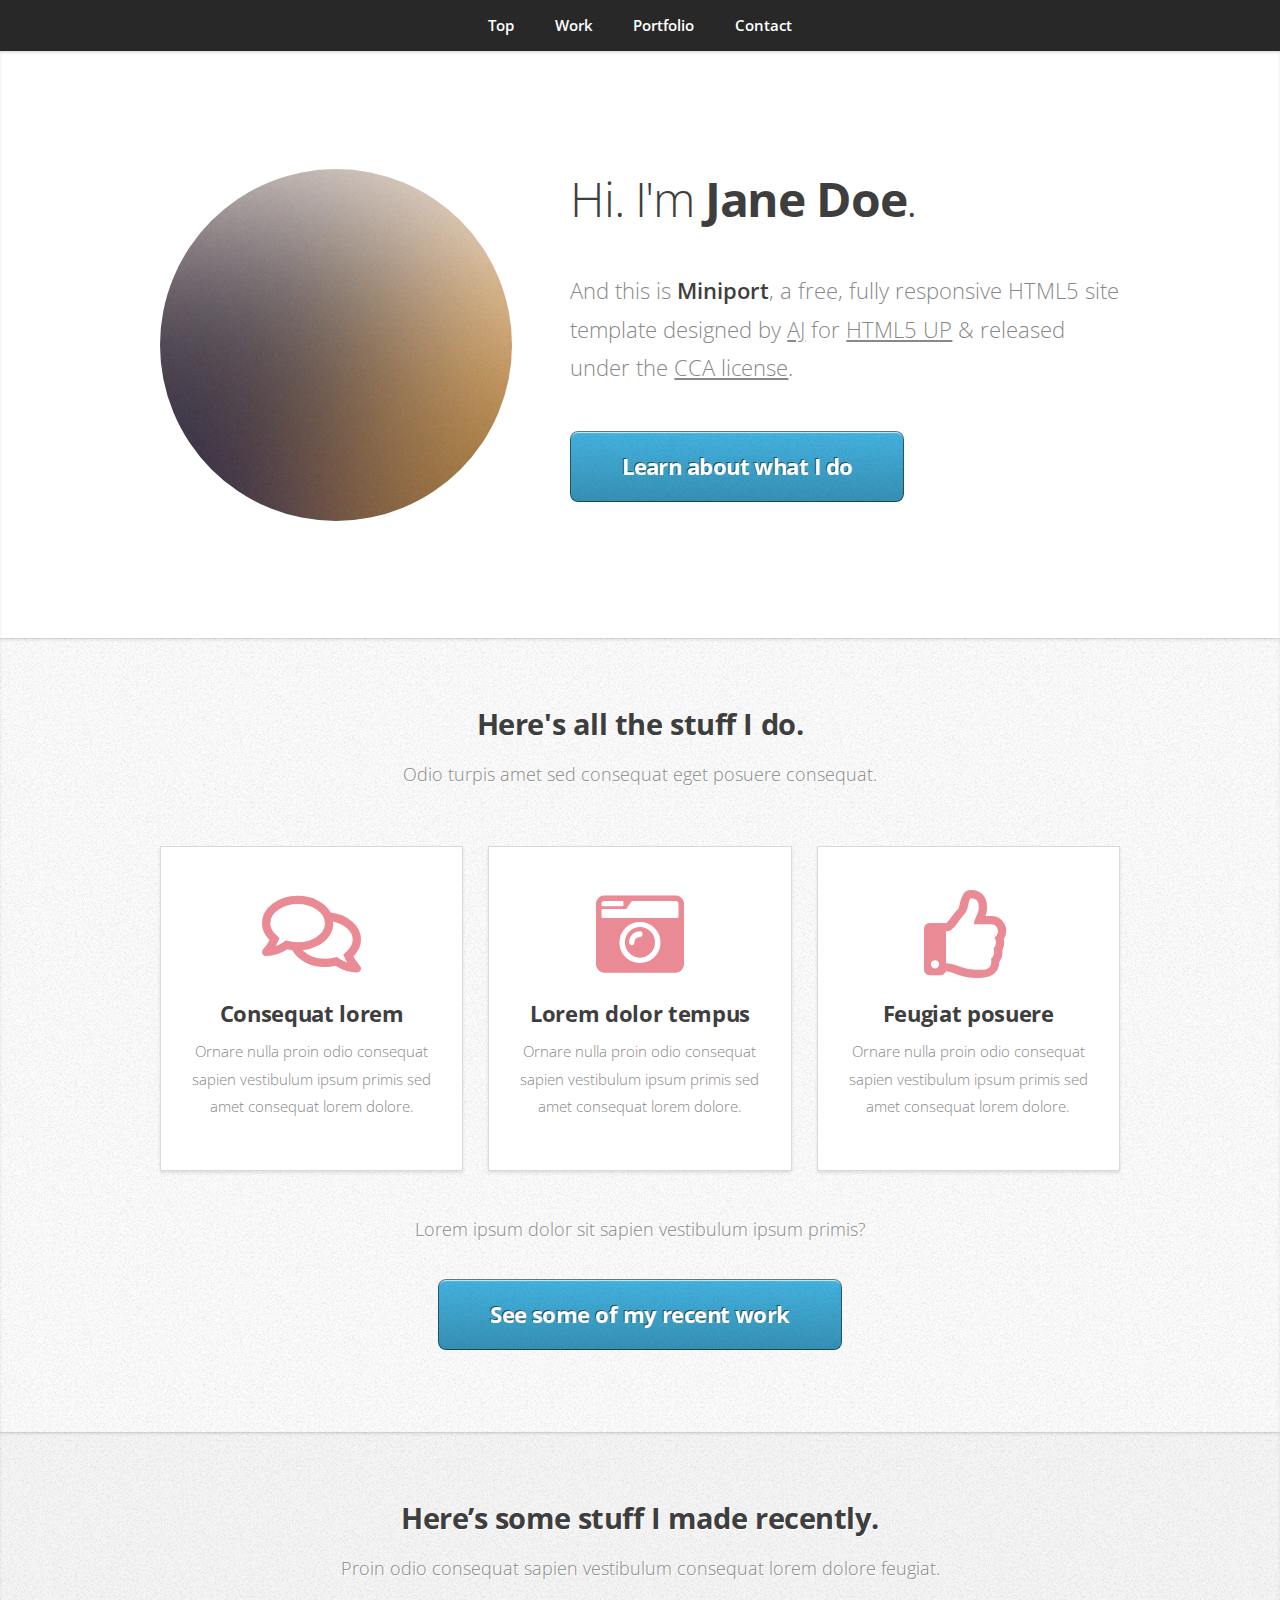
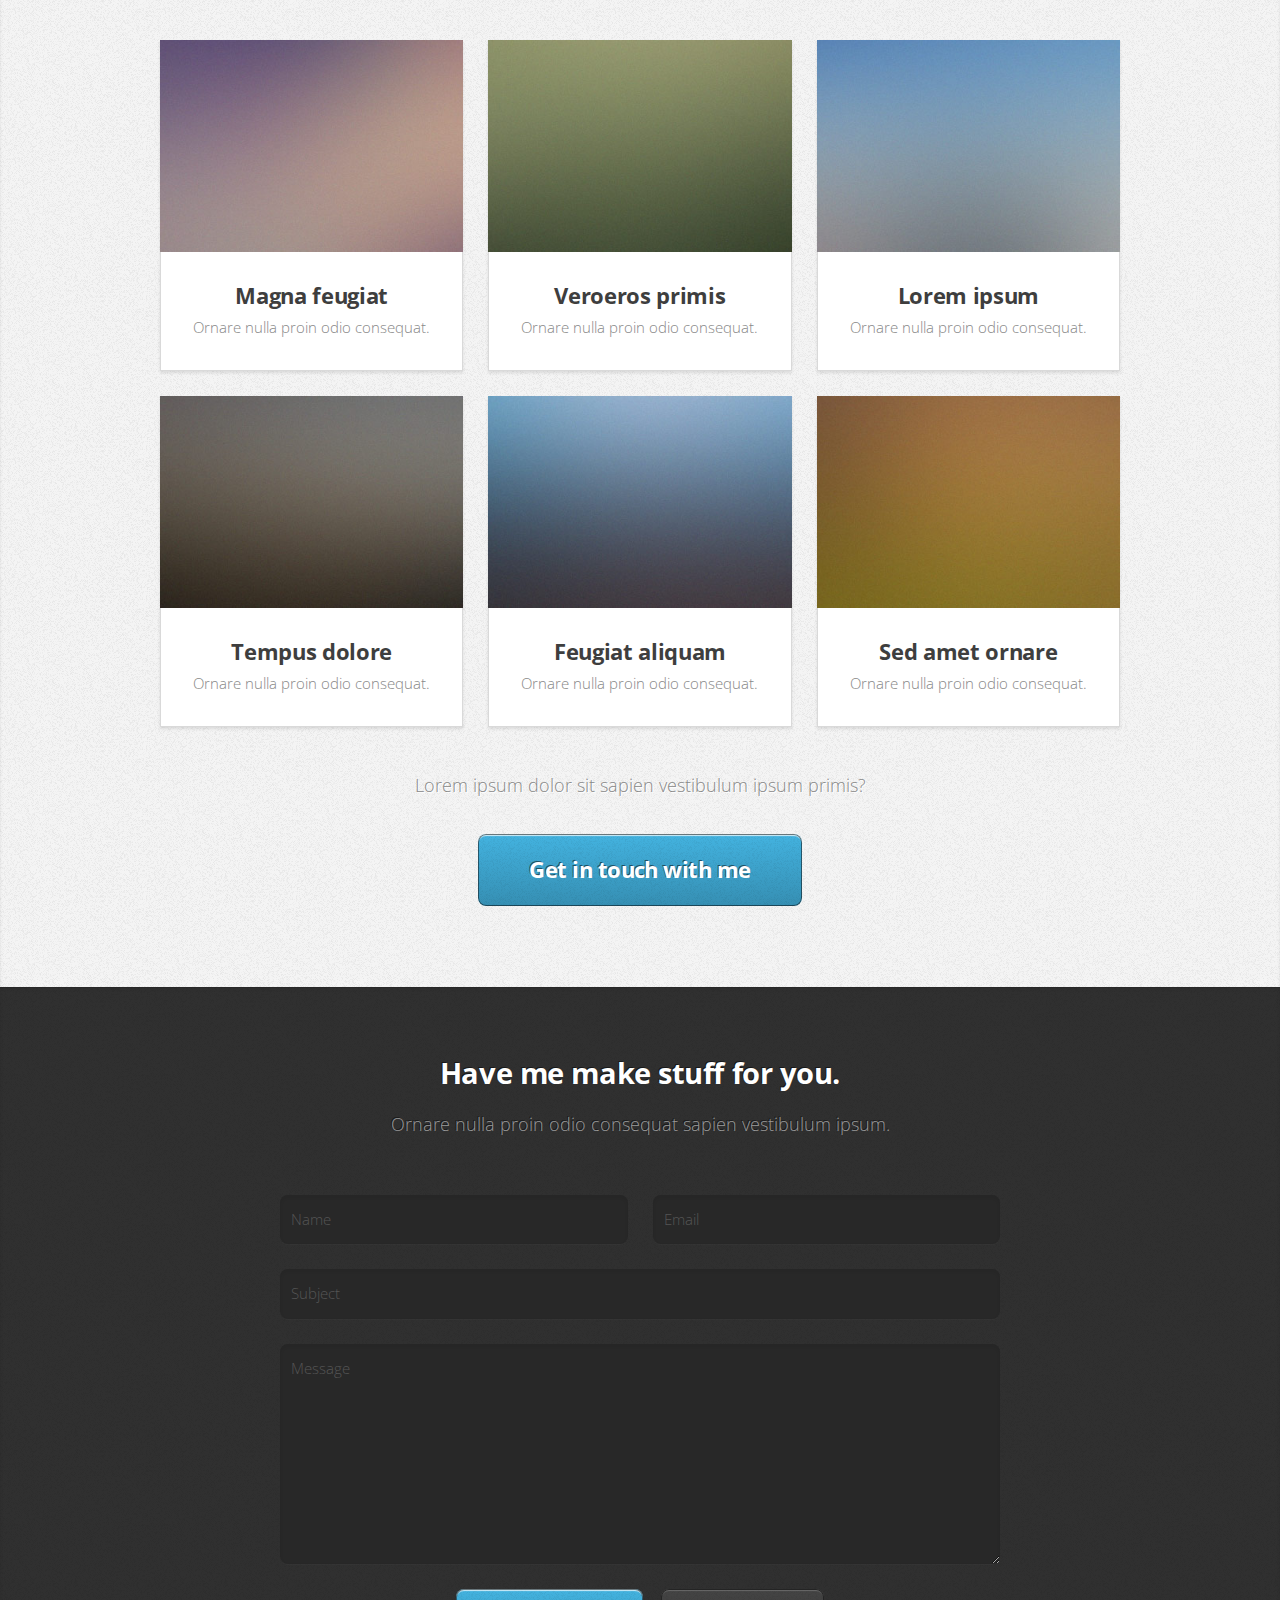
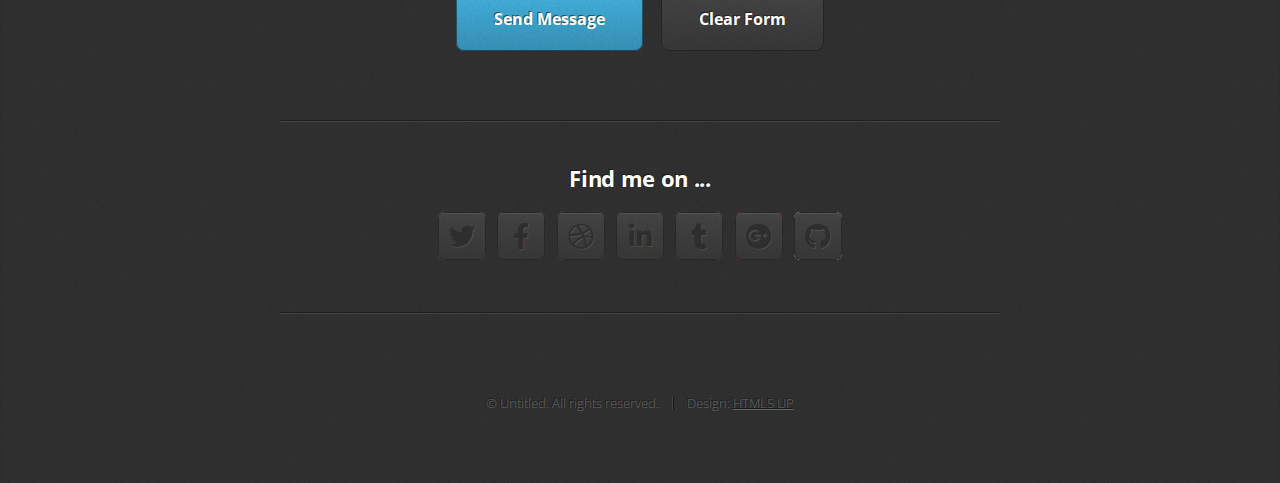
<file: index.html>
<!DOCTYPE HTML>
<!--
	Miniport by HTML5 UP
	html5up.net | @ajlkn
	Free for personal and commercial use under the CCA 3.0 license (html5up.net/license)
-->
<html>
	<head>
		<title>Miniport by HTML5 UP</title>
		<meta charset="utf-8" />
		<meta name="viewport" content="width=device-width, initial-scale=1, user-scalable=no" />
		<link rel="stylesheet" href="assets/css/main.css" />
	</head>
	<body class="is-preload">

		<!-- Nav -->
			<nav id="nav">
				<ul class="container">
					<li><a href="#top">Top</a></li>
					<li><a href="#work">Work</a></li>
					<li><a href="#portfolio">Portfolio</a></li>
					<li><a href="#contact">Contact</a></li>
				</ul>
			</nav>

		<!-- Home -->
			<article id="top" class="wrapper style1">
				<div class="container">
					<div class="row">
						<div class="col-4 col-5-large col-12-medium">
							<span class="image fit"><img src="images/pic00.jpg" alt="" /></span>
						</div>
						<div class="col-8 col-7-large col-12-medium">
							<header>
								<h1>Hi. I'm <strong>Jane Doe</strong>.</h1>
							</header>
							<p>And this is <strong>Miniport</strong>, a free, fully responsive HTML5 site template designed by <a href="http://twitter.com/ajlkn">AJ</a> for <a href="http://html5up.net">HTML5 UP</a> &amp; released under the <a href="http://html5up.net/license">CCA license</a>.</p>
							<a href="#work" class="button large scrolly">Learn about what I do</a>
						</div>
					</div>
				</div>
			</article>

		<!-- Work -->
			<article id="work" class="wrapper style2">
				<div class="container">
					<header>
						<h2>Here's all the stuff I do.</h2>
						<p>Odio turpis amet sed consequat eget posuere consequat.</p>
					</header>
					<div class="row aln-center">
						<div class="col-4 col-6-medium col-12-small">
							<section class="box style1">
								<span class="icon featured fa-comments"></span>
								<h3>Consequat lorem</h3>
								<p>Ornare nulla proin odio consequat sapien vestibulum ipsum primis sed amet consequat lorem dolore.</p>
							</section>
						</div>
						<div class="col-4 col-6-medium col-12-small">
							<section class="box style1">
								<span class="icon solid featured fa-camera-retro"></span>
								<h3>Lorem dolor tempus</h3>
								<p>Ornare nulla proin odio consequat sapien vestibulum ipsum primis sed amet consequat lorem dolore.</p>
							</section>
						</div>
						<div class="col-4 col-6-medium col-12-small">
							<section class="box style1">
								<span class="icon featured fa-thumbs-up"></span>
								<h3>Feugiat posuere</h3>
								<p>Ornare nulla proin odio consequat sapien vestibulum ipsum primis sed amet consequat lorem dolore.</p>
							</section>
						</div>
					</div>
					<footer>
						<p>Lorem ipsum dolor sit sapien vestibulum ipsum primis?</p>
						<a href="#portfolio" class="button large scrolly">See some of my recent work</a>
					</footer>
				</div>
			</article>

		<!-- Portfolio -->
			<article id="portfolio" class="wrapper style3">
				<div class="container">
					<header>
						<h2>Here’s some stuff I made recently.</h2>
						<p>Proin odio consequat  sapien vestibulum consequat lorem dolore feugiat.</p>
					</header>
					<div class="row">
						<div class="col-4 col-6-medium col-12-small">
							<article class="box style2">
								<a href="#" class="image featured"><img src="images/pic01.jpg" alt="" /></a>
								<h3><a href="#">Magna feugiat</a></h3>
								<p>Ornare nulla proin odio consequat.</p>
							</article>
						</div>
						<div class="col-4 col-6-medium col-12-small">
							<article class="box style2">
								<a href="#" class="image featured"><img src="images/pic02.jpg" alt="" /></a>
								<h3><a href="#">Veroeros primis</a></h3>
								<p>Ornare nulla proin odio consequat.</p>
							</article>
						</div>
						<div class="col-4 col-6-medium col-12-small">
							<article class="box style2">
								<a href="#" class="image featured"><img src="images/pic03.jpg" alt="" /></a>
								<h3><a href="#">Lorem ipsum</a></h3>
								<p>Ornare nulla proin odio consequat.</p>
							</article>
						</div>
						<div class="col-4 col-6-medium col-12-small">
							<article class="box style2">
								<a href="#" class="image featured"><img src="images/pic04.jpg" alt="" /></a>
								<h3><a href="#">Tempus dolore</a></h3>
								<p>Ornare nulla proin odio consequat.</p>
							</article>
						</div>
						<div class="col-4 col-6-medium col-12-small">
							<article class="box style2">
								<a href="#" class="image featured"><img src="images/pic05.jpg" alt="" /></a>
								<h3><a href="#">Feugiat aliquam</a></h3>
								<p>Ornare nulla proin odio consequat.</p>
							</article>
						</div>
						<div class="col-4 col-6-medium col-12-small">
							<article class="box style2">
								<a href="#" class="image featured"><img src="images/pic06.jpg" alt="" /></a>
								<h3><a href="#">Sed amet ornare</a></h3>
								<p>Ornare nulla proin odio consequat.</p>
							</article>
						</div>
					</div>
					<footer>
						<p>Lorem ipsum dolor sit sapien vestibulum ipsum primis?</p>
						<a href="#contact" class="button large scrolly">Get in touch with me</a>
					</footer>
				</div>
			</article>

		<!-- Contact -->
			<article id="contact" class="wrapper style4">
				<div class="container medium">
					<header>
						<h2>Have me make stuff for you.</h2>
						<p>Ornare nulla proin odio consequat sapien vestibulum ipsum.</p>
					</header>
					<div class="row">
						<div class="col-12">
							<form method="post" action="#">
								<div class="row">
									<div class="col-6 col-12-small">
										<input type="text" name="name" id="name" placeholder="Name" />
									</div>
									<div class="col-6 col-12-small">
										<input type="text" name="email" id="email" placeholder="Email" />
									</div>
									<div class="col-12">
										<input type="text" name="subject" id="subject" placeholder="Subject" />
									</div>
									<div class="col-12">
										<textarea name="message" id="message" placeholder="Message"></textarea>
									</div>
									<div class="col-12">
										<ul class="actions">
											<li><input type="submit" value="Send Message" /></li>
											<li><input type="reset" value="Clear Form" class="alt" /></li>
										</ul>
									</div>
								</div>
							</form>
						</div>
						<div class="col-12">
							<hr />
							<h3>Find me on ...</h3>
							<ul class="social">
								<li><a href="#" class="icon brands fa-twitter"><span class="label">Twitter</span></a></li>
								<li><a href="#" class="icon brands fa-facebook-f"><span class="label">Facebook</span></a></li>
								<li><a href="#" class="icon brands fa-dribbble"><span class="label">Dribbble</span></a></li>
								<li><a href="#" class="icon brands fa-linkedin-in"><span class="label">LinkedIn</span></a></li>
								<li><a href="#" class="icon brands fa-tumblr"><span class="label">Tumblr</span></a></li>
								<li><a href="#" class="icon brands fa-google-plus"><span class="label">Google+</span></a></li>
								<li><a href="#" class="icon brands fa-github"><span class="label">Github</span></a></li>
								<!--
								<li><a href="#" class="icon solid fa-rss"><span>RSS</span></a></li>
								<li><a href="#" class="icon brands fa-instagram"><span>Instagram</span></a></li>
								<li><a href="#" class="icon brands fa-foursquare"><span>Foursquare</span></a></li>
								<li><a href="#" class="icon brands fa-skype"><span>Skype</span></a></li>
								<li><a href="#" class="icon brands fa-soundcloud"><span>Soundcloud</span></a></li>
								<li><a href="#" class="icon brands fa-youtube"><span>YouTube</span></a></li>
								<li><a href="#" class="icon brands fa-blogger"><span>Blogger</span></a></li>
								<li><a href="#" class="icon brands fa-flickr"><span>Flickr</span></a></li>
								<li><a href="#" class="icon brands fa-vimeo"><span>Vimeo</span></a></li>
								-->
							</ul>
							<hr />
						</div>
					</div>
					<footer>
						<ul id="copyright">
							<li>&copy; Untitled. All rights reserved.</li><li>Design: <a href="http://html5up.net">HTML5 UP</a></li>
						</ul>
					</footer>
				</div>
			</article>

		<!-- Scripts -->
			<script src="assets/js/jquery.min.js"></script>
			<script src="assets/js/jquery.scrolly.min.js"></script>
			<script src="assets/js/browser.min.js"></script>
			<script src="assets/js/breakpoints.min.js"></script>
			<script src="assets/js/util.js"></script>
			<script src="assets/js/main.js"></script>

	</body>
</html>
</file>
<file: assets/css/main.css>
@import url("https://fonts.googleapis.com/css?family=Open+Sans:300,300italic,600,600italic,700");
@import url("fontawesome-all.min.css");

/*
	Miniport by HTML5 UP
	html5up.net | @ajlkn
	Free for personal and commercial use under the CCA 3.0 license (html5up.net/license)
*/

html, body, div, span, applet, object,
iframe, h1, h2, h3, h4, h5, h6, p, blockquote,
pre, a, abbr, acronym, address, big, cite,
code, del, dfn, em, img, ins, kbd, q, s, samp,
small, strike, strong, sub, sup, tt, var, b,
u, i, center, dl, dt, dd, ol, ul, li, fieldset,
form, label, legend, table, caption, tbody,
tfoot, thead, tr, th, td, article, aside,
canvas, details, embed, figure, figcaption,
footer, header, hgroup, menu, nav, output, ruby,
section, summary, time, mark, audio, video {
	margin: 0;
	padding: 0;
	border: 0;
	font-size: 100%;
	font: inherit;
	vertical-align: baseline;}

article, aside, details, figcaption, figure,
footer, header, hgroup, menu, nav, section {
	display: block;}

body {
	line-height: 1;
}

ol, ul {
	list-style: none;
}

blockquote, q {
	quotes: none;
}

	blockquote:before, blockquote:after, q:before, q:after {
		content: '';
		content: none;
	}

table {
	border-collapse: collapse;
	border-spacing: 0;
}

body {
	-webkit-text-size-adjust: none;
}

mark {
	background-color: transparent;
	color: inherit;
}

input::-moz-focus-inner {
	border: 0;
	padding: 0;
}

input, select, textarea {
	-moz-appearance: none;
	-webkit-appearance: none;
	-ms-appearance: none;
	appearance: none;
}

/* Basic */

	html {
		box-sizing: border-box;
	}

	*, *:before, *:after {
		box-sizing: inherit;
	}

	body {
		padding-top: 3.5em;
	}

		body.is-preload *, body.is-preload *:before, body.is-preload *:after {
			-moz-animation: none !important;
			-webkit-animation: none !important;
			-ms-animation: none !important;
			animation: none !important;
			-moz-transition: none !important;
			-webkit-transition: none !important;
			-ms-transition: none !important;
			transition: none !important;
		}

	body, input, textarea, select {
		font-family: 'Open Sans', sans-serif;
		line-height: 1.85em;
		color: #888;
		font-weight: 300;
		font-size: 13pt;
	}

	a {
		-moz-transition: color .2s ease-in-out;
		-webkit-transition: color .2s ease-in-out;
		-ms-transition: color .2s ease-in-out;
		transition: color .2s ease-in-out;
		color: #43B3E0;
		text-decoration: underline;
	}

		a:hover {
			color: #43bff0 !important;
		}

		a img {
			border: 0;
		}

	b, strong {
		font-weight: 600;
		color: #3e3e3e;
	}

	i, em {
		font-style: italic;
	}

	sub {
		position: relative;
		top: 0.5em;
		font-size: 0.8em;
	}

	sup {
		position: relative;
		top: -0.5em;
		font-size: 0.8em;
	}

	blockquote {
		border-left: solid 0.75em #eee;
		padding: 1em 0 1em 1.5em;
		font-style: italic;
	}

	h1, h2, h3, h4, h5, h6 {
		color: #3e3e3e;
		margin: 0 0 0.75em 0;
	}

	h1 a, h2 a, h3 a, h4 a, h5 a, h6 a {
		text-decoration: none;
		color: inherit;
	}

	h2, h3, h4, h5, h6 {
		font-weight: 700;
	}

	h1 {
		font-size: 3.25em;
		letter-spacing: -0.025em;
		font-weight: 300;
	}

		h1 strong {
			font-weight: 700;
		}

	h2 {
		font-size: 2em;
		letter-spacing: -0.015em;
	}

	h3 {
		font-size: 1.5em;
		letter-spacing: -0.015em;
	}

	em, i {
		font-style: italic;
	}

	br.clear {
		clear: both;
	}

	hr {
		border: 0;
		border-top: solid 1px #444;
		border-top-color: rgba(0, 0, 0, 0.35);
		box-shadow: 0px 1px 0px 0px rgba(255, 255, 255, 0.1);
		height: 1px;
		margin: 3em 0;
	}

	p, ul, ol, dl, table {
		margin-bottom: 2em;
	}

	header {
		margin: 0 0 3em 0;
	}

		header > p {
			font-size: 1.25em;
			margin: 0;
		}

	footer {
		margin: 3em 0 0 0;
	}

		footer > p {
			font-size: 1.25em;
		}

/* Container */

	.container {
		margin: 0 auto;
		max-width: calc(100% - 50px);
		width: 1200px;
	}

		.container.medium {
			width: 900px;
		}

		@media screen and (max-width: 1680px) {

			.container {
				width: 1200px;
			}

				.container.medium {
					width: 900px;
				}

		}

		@media screen and (max-width: 1280px) {

			.container {
				width: 960px;
			}

				.container.medium {
					width: 720px;
				}

		}

		@media screen and (max-width: 980px) {

			.container {
				width: 100%;
			}

				.container.medium {
					width: 75%;
				}

		}

		@media screen and (max-width: 736px) {

			.container {
				width: 100%;
				max-width: calc(100% - 30px);
			}

				.container.medium {
					width: 100%;
				}

		}

/* Row */

	.row {
		display: flex;
		flex-wrap: wrap;
		box-sizing: border-box;
		align-items: stretch;
	}

		.row > * {
			box-sizing: border-box;
		}

		.row.gtr-uniform > * > :last-child {
			margin-bottom: 0;
		}

		.row.aln-left {
			justify-content: flex-start;
		}

		.row.aln-center {
			justify-content: center;
		}

		.row.aln-right {
			justify-content: flex-end;
		}

		.row.aln-top {
			align-items: flex-start;
		}

		.row.aln-middle {
			align-items: center;
		}

		.row.aln-bottom {
			align-items: flex-end;
		}

		.row > .imp {
			order: -1;
		}

		.row > .col-1 {
			width: 8.33333%;
		}

		.row > .off-1 {
			margin-left: 8.33333%;
		}

		.row > .col-2 {
			width: 16.66667%;
		}

		.row > .off-2 {
			margin-left: 16.66667%;
		}

		.row > .col-3 {
			width: 25%;
		}

		.row > .off-3 {
			margin-left: 25%;
		}

		.row > .col-4 {
			width: 33.33333%;
		}

		.row > .off-4 {
			margin-left: 33.33333%;
		}

		.row > .col-5 {
			width: 41.66667%;
		}

		.row > .off-5 {
			margin-left: 41.66667%;
		}

		.row > .col-6 {
			width: 50%;
		}

		.row > .off-6 {
			margin-left: 50%;
		}

		.row > .col-7 {
			width: 58.33333%;
		}

		.row > .off-7 {
			margin-left: 58.33333%;
		}

		.row > .col-8 {
			width: 66.66667%;
		}

		.row > .off-8 {
			margin-left: 66.66667%;
		}

		.row > .col-9 {
			width: 75%;
		}

		.row > .off-9 {
			margin-left: 75%;
		}

		.row > .col-10 {
			width: 83.33333%;
		}

		.row > .off-10 {
			margin-left: 83.33333%;
		}

		.row > .col-11 {
			width: 91.66667%;
		}

		.row > .off-11 {
			margin-left: 91.66667%;
		}

		.row > .col-12 {
			width: 100%;
		}

		.row > .off-12 {
			margin-left: 100%;
		}

		.row.gtr-0 {
			margin-top: 0px;
			margin-left: 0px;
		}

			.row.gtr-0 > * {
				padding: 0px 0 0 0px;
			}

			.row.gtr-0.gtr-uniform {
				margin-top: 0px;
			}

				.row.gtr-0.gtr-uniform > * {
					padding-top: 0px;
				}

		.row.gtr-25 {
			margin-top: -6.25px;
			margin-left: -6.25px;
		}

			.row.gtr-25 > * {
				padding: 6.25px 0 0 6.25px;
			}

			.row.gtr-25.gtr-uniform {
				margin-top: -6.25px;
			}

				.row.gtr-25.gtr-uniform > * {
					padding-top: 6.25px;
				}

		.row.gtr-50 {
			margin-top: -12.5px;
			margin-left: -12.5px;
		}

			.row.gtr-50 > * {
				padding: 12.5px 0 0 12.5px;
			}

			.row.gtr-50.gtr-uniform {
				margin-top: -12.5px;
			}

				.row.gtr-50.gtr-uniform > * {
					padding-top: 12.5px;
				}

		.row {
			margin-top: -25px;
			margin-left: -25px;
		}

			.row > * {
				padding: 25px 0 0 25px;
			}

			.row.gtr-uniform {
				margin-top: -25px;
			}

				.row.gtr-uniform > * {
					padding-top: 25px;
				}

		.row.gtr-150 {
			margin-top: -37.5px;
			margin-left: -37.5px;
		}

			.row.gtr-150 > * {
				padding: 37.5px 0 0 37.5px;
			}

			.row.gtr-150.gtr-uniform {
				margin-top: -37.5px;
			}

				.row.gtr-150.gtr-uniform > * {
					padding-top: 37.5px;
				}

		.row.gtr-200 {
			margin-top: -50px;
			margin-left: -50px;
		}

			.row.gtr-200 > * {
				padding: 50px 0 0 50px;
			}

			.row.gtr-200.gtr-uniform {
				margin-top: -50px;
			}

				.row.gtr-200.gtr-uniform > * {
					padding-top: 50px;
				}

		@media screen and (max-width: 1680px) {

			.row {
				display: flex;
				flex-wrap: wrap;
				box-sizing: border-box;
				align-items: stretch;
			}

				.row > * {
					box-sizing: border-box;
				}

				.row.gtr-uniform > * > :last-child {
					margin-bottom: 0;
				}

				.row.aln-left {
					justify-content: flex-start;
				}

				.row.aln-center {
					justify-content: center;
				}

				.row.aln-right {
					justify-content: flex-end;
				}

				.row.aln-top {
					align-items: flex-start;
				}

				.row.aln-middle {
					align-items: center;
				}

				.row.aln-bottom {
					align-items: flex-end;
				}

				.row > .imp-xlarge {
					order: -1;
				}

				.row > .col-1-xlarge {
					width: 8.33333%;
				}

				.row > .off-1-xlarge {
					margin-left: 8.33333%;
				}

				.row > .col-2-xlarge {
					width: 16.66667%;
				}

				.row > .off-2-xlarge {
					margin-left: 16.66667%;
				}

				.row > .col-3-xlarge {
					width: 25%;
				}

				.row > .off-3-xlarge {
					margin-left: 25%;
				}

				.row > .col-4-xlarge {
					width: 33.33333%;
				}

				.row > .off-4-xlarge {
					margin-left: 33.33333%;
				}

				.row > .col-5-xlarge {
					width: 41.66667%;
				}

				.row > .off-5-xlarge {
					margin-left: 41.66667%;
				}

				.row > .col-6-xlarge {
					width: 50%;
				}

				.row > .off-6-xlarge {
					margin-left: 50%;
				}

				.row > .col-7-xlarge {
					width: 58.33333%;
				}

				.row > .off-7-xlarge {
					margin-left: 58.33333%;
				}

				.row > .col-8-xlarge {
					width: 66.66667%;
				}

				.row > .off-8-xlarge {
					margin-left: 66.66667%;
				}

				.row > .col-9-xlarge {
					width: 75%;
				}

				.row > .off-9-xlarge {
					margin-left: 75%;
				}

				.row > .col-10-xlarge {
					width: 83.33333%;
				}

				.row > .off-10-xlarge {
					margin-left: 83.33333%;
				}

				.row > .col-11-xlarge {
					width: 91.66667%;
				}

				.row > .off-11-xlarge {
					margin-left: 91.66667%;
				}

				.row > .col-12-xlarge {
					width: 100%;
				}

				.row > .off-12-xlarge {
					margin-left: 100%;
				}

				.row.gtr-0 {
					margin-top: 0px;
					margin-left: 0px;
				}

					.row.gtr-0 > * {
						padding: 0px 0 0 0px;
					}

					.row.gtr-0.gtr-uniform {
						margin-top: 0px;
					}

						.row.gtr-0.gtr-uniform > * {
							padding-top: 0px;
						}

				.row.gtr-25 {
					margin-top: -6.25px;
					margin-left: -6.25px;
				}

					.row.gtr-25 > * {
						padding: 6.25px 0 0 6.25px;
					}

					.row.gtr-25.gtr-uniform {
						margin-top: -6.25px;
					}

						.row.gtr-25.gtr-uniform > * {
							padding-top: 6.25px;
						}

				.row.gtr-50 {
					margin-top: -12.5px;
					margin-left: -12.5px;
				}

					.row.gtr-50 > * {
						padding: 12.5px 0 0 12.5px;
					}

					.row.gtr-50.gtr-uniform {
						margin-top: -12.5px;
					}

						.row.gtr-50.gtr-uniform > * {
							padding-top: 12.5px;
						}

				.row {
					margin-top: -25px;
					margin-left: -25px;
				}

					.row > * {
						padding: 25px 0 0 25px;
					}

					.row.gtr-uniform {
						margin-top: -25px;
					}

						.row.gtr-uniform > * {
							padding-top: 25px;
						}

				.row.gtr-150 {
					margin-top: -37.5px;
					margin-left: -37.5px;
				}

					.row.gtr-150 > * {
						padding: 37.5px 0 0 37.5px;
					}

					.row.gtr-150.gtr-uniform {
						margin-top: -37.5px;
					}

						.row.gtr-150.gtr-uniform > * {
							padding-top: 37.5px;
						}

				.row.gtr-200 {
					margin-top: -50px;
					margin-left: -50px;
				}

					.row.gtr-200 > * {
						padding: 50px 0 0 50px;
					}

					.row.gtr-200.gtr-uniform {
						margin-top: -50px;
					}

						.row.gtr-200.gtr-uniform > * {
							padding-top: 50px;
						}

		}

		@media screen and (max-width: 1280px) {

			.row {
				display: flex;
				flex-wrap: wrap;
				box-sizing: border-box;
				align-items: stretch;
			}

				.row > * {
					box-sizing: border-box;
				}

				.row.gtr-uniform > * > :last-child {
					margin-bottom: 0;
				}

				.row.aln-left {
					justify-content: flex-start;
				}

				.row.aln-center {
					justify-content: center;
				}

				.row.aln-right {
					justify-content: flex-end;
				}

				.row.aln-top {
					align-items: flex-start;
				}

				.row.aln-middle {
					align-items: center;
				}

				.row.aln-bottom {
					align-items: flex-end;
				}

				.row > .imp-large {
					order: -1;
				}

				.row > .col-1-large {
					width: 8.33333%;
				}

				.row > .off-1-large {
					margin-left: 8.33333%;
				}

				.row > .col-2-large {
					width: 16.66667%;
				}

				.row > .off-2-large {
					margin-left: 16.66667%;
				}

				.row > .col-3-large {
					width: 25%;
				}

				.row > .off-3-large {
					margin-left: 25%;
				}

				.row > .col-4-large {
					width: 33.33333%;
				}

				.row > .off-4-large {
					margin-left: 33.33333%;
				}

				.row > .col-5-large {
					width: 41.66667%;
				}

				.row > .off-5-large {
					margin-left: 41.66667%;
				}

				.row > .col-6-large {
					width: 50%;
				}

				.row > .off-6-large {
					margin-left: 50%;
				}

				.row > .col-7-large {
					width: 58.33333%;
				}

				.row > .off-7-large {
					margin-left: 58.33333%;
				}

				.row > .col-8-large {
					width: 66.66667%;
				}

				.row > .off-8-large {
					margin-left: 66.66667%;
				}

				.row > .col-9-large {
					width: 75%;
				}

				.row > .off-9-large {
					margin-left: 75%;
				}

				.row > .col-10-large {
					width: 83.33333%;
				}

				.row > .off-10-large {
					margin-left: 83.33333%;
				}

				.row > .col-11-large {
					width: 91.66667%;
				}

				.row > .off-11-large {
					margin-left: 91.66667%;
				}

				.row > .col-12-large {
					width: 100%;
				}

				.row > .off-12-large {
					margin-left: 100%;
				}

				.row.gtr-0 {
					margin-top: 0px;
					margin-left: 0px;
				}

					.row.gtr-0 > * {
						padding: 0px 0 0 0px;
					}

					.row.gtr-0.gtr-uniform {
						margin-top: 0px;
					}

						.row.gtr-0.gtr-uniform > * {
							padding-top: 0px;
						}

				.row.gtr-25 {
					margin-top: -6.25px;
					margin-left: -6.25px;
				}

					.row.gtr-25 > * {
						padding: 6.25px 0 0 6.25px;
					}

					.row.gtr-25.gtr-uniform {
						margin-top: -6.25px;
					}

						.row.gtr-25.gtr-uniform > * {
							padding-top: 6.25px;
						}

				.row.gtr-50 {
					margin-top: -12.5px;
					margin-left: -12.5px;
				}

					.row.gtr-50 > * {
						padding: 12.5px 0 0 12.5px;
					}

					.row.gtr-50.gtr-uniform {
						margin-top: -12.5px;
					}

						.row.gtr-50.gtr-uniform > * {
							padding-top: 12.5px;
						}

				.row {
					margin-top: -25px;
					margin-left: -25px;
				}

					.row > * {
						padding: 25px 0 0 25px;
					}

					.row.gtr-uniform {
						margin-top: -25px;
					}

						.row.gtr-uniform > * {
							padding-top: 25px;
						}

				.row.gtr-150 {
					margin-top: -37.5px;
					margin-left: -37.5px;
				}

					.row.gtr-150 > * {
						padding: 37.5px 0 0 37.5px;
					}

					.row.gtr-150.gtr-uniform {
						margin-top: -37.5px;
					}

						.row.gtr-150.gtr-uniform > * {
							padding-top: 37.5px;
						}

				.row.gtr-200 {
					margin-top: -50px;
					margin-left: -50px;
				}

					.row.gtr-200 > * {
						padding: 50px 0 0 50px;
					}

					.row.gtr-200.gtr-uniform {
						margin-top: -50px;
					}

						.row.gtr-200.gtr-uniform > * {
							padding-top: 50px;
						}

		}

		@media screen and (max-width: 980px) {

			.row {
				display: flex;
				flex-wrap: wrap;
				box-sizing: border-box;
				align-items: stretch;
			}

				.row > * {
					box-sizing: border-box;
				}

				.row.gtr-uniform > * > :last-child {
					margin-bottom: 0;
				}

				.row.aln-left {
					justify-content: flex-start;
				}

				.row.aln-center {
					justify-content: center;
				}

				.row.aln-right {
					justify-content: flex-end;
				}

				.row.aln-top {
					align-items: flex-start;
				}

				.row.aln-middle {
					align-items: center;
				}

				.row.aln-bottom {
					align-items: flex-end;
				}

				.row > .imp-medium {
					order: -1;
				}

				.row > .col-1-medium {
					width: 8.33333%;
				}

				.row > .off-1-medium {
					margin-left: 8.33333%;
				}

				.row > .col-2-medium {
					width: 16.66667%;
				}

				.row > .off-2-medium {
					margin-left: 16.66667%;
				}

				.row > .col-3-medium {
					width: 25%;
				}

				.row > .off-3-medium {
					margin-left: 25%;
				}

				.row > .col-4-medium {
					width: 33.33333%;
				}

				.row > .off-4-medium {
					margin-left: 33.33333%;
				}

				.row > .col-5-medium {
					width: 41.66667%;
				}

				.row > .off-5-medium {
					margin-left: 41.66667%;
				}

				.row > .col-6-medium {
					width: 50%;
				}

				.row > .off-6-medium {
					margin-left: 50%;
				}

				.row > .col-7-medium {
					width: 58.33333%;
				}

				.row > .off-7-medium {
					margin-left: 58.33333%;
				}

				.row > .col-8-medium {
					width: 66.66667%;
				}

				.row > .off-8-medium {
					margin-left: 66.66667%;
				}

				.row > .col-9-medium {
					width: 75%;
				}

				.row > .off-9-medium {
					margin-left: 75%;
				}

				.row > .col-10-medium {
					width: 83.33333%;
				}

				.row > .off-10-medium {
					margin-left: 83.33333%;
				}

				.row > .col-11-medium {
					width: 91.66667%;
				}

				.row > .off-11-medium {
					margin-left: 91.66667%;
				}

				.row > .col-12-medium {
					width: 100%;
				}

				.row > .off-12-medium {
					margin-left: 100%;
				}

				.row.gtr-0 {
					margin-top: 0px;
					margin-left: 0px;
				}

					.row.gtr-0 > * {
						padding: 0px 0 0 0px;
					}

					.row.gtr-0.gtr-uniform {
						margin-top: 0px;
					}

						.row.gtr-0.gtr-uniform > * {
							padding-top: 0px;
						}

				.row.gtr-25 {
					margin-top: -6.25px;
					margin-left: -6.25px;
				}

					.row.gtr-25 > * {
						padding: 6.25px 0 0 6.25px;
					}

					.row.gtr-25.gtr-uniform {
						margin-top: -6.25px;
					}

						.row.gtr-25.gtr-uniform > * {
							padding-top: 6.25px;
						}

				.row.gtr-50 {
					margin-top: -12.5px;
					margin-left: -12.5px;
				}

					.row.gtr-50 > * {
						padding: 12.5px 0 0 12.5px;
					}

					.row.gtr-50.gtr-uniform {
						margin-top: -12.5px;
					}

						.row.gtr-50.gtr-uniform > * {
							padding-top: 12.5px;
						}

				.row {
					margin-top: -25px;
					margin-left: -25px;
				}

					.row > * {
						padding: 25px 0 0 25px;
					}

					.row.gtr-uniform {
						margin-top: -25px;
					}

						.row.gtr-uniform > * {
							padding-top: 25px;
						}

				.row.gtr-150 {
					margin-top: -37.5px;
					margin-left: -37.5px;
				}

					.row.gtr-150 > * {
						padding: 37.5px 0 0 37.5px;
					}

					.row.gtr-150.gtr-uniform {
						margin-top: -37.5px;
					}

						.row.gtr-150.gtr-uniform > * {
							padding-top: 37.5px;
						}

				.row.gtr-200 {
					margin-top: -50px;
					margin-left: -50px;
				}

					.row.gtr-200 > * {
						padding: 50px 0 0 50px;
					}

					.row.gtr-200.gtr-uniform {
						margin-top: -50px;
					}

						.row.gtr-200.gtr-uniform > * {
							padding-top: 50px;
						}

		}

		@media screen and (max-width: 736px) {

			.row {
				display: flex;
				flex-wrap: wrap;
				box-sizing: border-box;
				align-items: stretch;
			}

				.row > * {
					box-sizing: border-box;
				}

				.row.gtr-uniform > * > :last-child {
					margin-bottom: 0;
				}

				.row.aln-left {
					justify-content: flex-start;
				}

				.row.aln-center {
					justify-content: center;
				}

				.row.aln-right {
					justify-content: flex-end;
				}

				.row.aln-top {
					align-items: flex-start;
				}

				.row.aln-middle {
					align-items: center;
				}

				.row.aln-bottom {
					align-items: flex-end;
				}

				.row > .imp-small {
					order: -1;
				}

				.row > .col-1-small {
					width: 8.33333%;
				}

				.row > .off-1-small {
					margin-left: 8.33333%;
				}

				.row > .col-2-small {
					width: 16.66667%;
				}

				.row > .off-2-small {
					margin-left: 16.66667%;
				}

				.row > .col-3-small {
					width: 25%;
				}

				.row > .off-3-small {
					margin-left: 25%;
				}

				.row > .col-4-small {
					width: 33.33333%;
				}

				.row > .off-4-small {
					margin-left: 33.33333%;
				}

				.row > .col-5-small {
					width: 41.66667%;
				}

				.row > .off-5-small {
					margin-left: 41.66667%;
				}

				.row > .col-6-small {
					width: 50%;
				}

				.row > .off-6-small {
					margin-left: 50%;
				}

				.row > .col-7-small {
					width: 58.33333%;
				}

				.row > .off-7-small {
					margin-left: 58.33333%;
				}

				.row > .col-8-small {
					width: 66.66667%;
				}

				.row > .off-8-small {
					margin-left: 66.66667%;
				}

				.row > .col-9-small {
					width: 75%;
				}

				.row > .off-9-small {
					margin-left: 75%;
				}

				.row > .col-10-small {
					width: 83.33333%;
				}

				.row > .off-10-small {
					margin-left: 83.33333%;
				}

				.row > .col-11-small {
					width: 91.66667%;
				}

				.row > .off-11-small {
					margin-left: 91.66667%;
				}

				.row > .col-12-small {
					width: 100%;
				}

				.row > .off-12-small {
					margin-left: 100%;
				}

				.row.gtr-0 {
					margin-top: 0px;
					margin-left: 0px;
				}

					.row.gtr-0 > * {
						padding: 0px 0 0 0px;
					}

					.row.gtr-0.gtr-uniform {
						margin-top: 0px;
					}

						.row.gtr-0.gtr-uniform > * {
							padding-top: 0px;
						}

				.row.gtr-25 {
					margin-top: -3.75px;
					margin-left: -3.75px;
				}

					.row.gtr-25 > * {
						padding: 3.75px 0 0 3.75px;
					}

					.row.gtr-25.gtr-uniform {
						margin-top: -3.75px;
					}

						.row.gtr-25.gtr-uniform > * {
							padding-top: 3.75px;
						}

				.row.gtr-50 {
					margin-top: -7.5px;
					margin-left: -7.5px;
				}

					.row.gtr-50 > * {
						padding: 7.5px 0 0 7.5px;
					}

					.row.gtr-50.gtr-uniform {
						margin-top: -7.5px;
					}

						.row.gtr-50.gtr-uniform > * {
							padding-top: 7.5px;
						}

				.row {
					margin-top: -15px;
					margin-left: -15px;
				}

					.row > * {
						padding: 15px 0 0 15px;
					}

					.row.gtr-uniform {
						margin-top: -15px;
					}

						.row.gtr-uniform > * {
							padding-top: 15px;
						}

				.row.gtr-150 {
					margin-top: -22.5px;
					margin-left: -22.5px;
				}

					.row.gtr-150 > * {
						padding: 22.5px 0 0 22.5px;
					}

					.row.gtr-150.gtr-uniform {
						margin-top: -22.5px;
					}

						.row.gtr-150.gtr-uniform > * {
							padding-top: 22.5px;
						}

				.row.gtr-200 {
					margin-top: -30px;
					margin-left: -30px;
				}

					.row.gtr-200 > * {
						padding: 30px 0 0 30px;
					}

					.row.gtr-200.gtr-uniform {
						margin-top: -30px;
					}

						.row.gtr-200.gtr-uniform > * {
							padding-top: 30px;
						}

		}

/* Form */

	form label {
		color: #3e3e3e;
		font-weight: 700;
		display: block;
		margin: 0 0 0.5em 0;
	}

	form input[type=text],
	form input[type=email],
	form input[type=password],
	form select,
	form textarea {
		-moz-transition: background .2s ease-in-out, box-shadow .2s ease-in-out;
		-webkit-transition: background .2s ease-in-out, box-shadow .2s ease-in-out;
		-ms-transition: background .2s ease-in-out, box-shadow .2s ease-in-out;
		transition: background .2s ease-in-out, box-shadow .2s ease-in-out;
		-webkit-appearance: none;
		display: block;
		border: 0;
		padding: 0.75em;
		font-size: 1em;
		border-radius: 8px;
		border: solid 1px #ddd;
		background: #fff;
		color: #bbb;
		box-shadow: inset 0px 2px 3px 1px rgba(0, 0, 0, 0.05), 0px 1px 0px 0px rgba(255, 255, 255, 0.025);
		width: 100%;
	}

		form input[type=text]:focus,
		form input[type=email]:focus,
		form input[type=password]:focus,
		form select:focus,
		form textarea:focus {
			background: #fafafa;
			box-shadow: inset 0px 2px 5px 0px rgba(0, 0, 0, 0.05), 0px 1px 0px 0px rgba(255, 255, 255, 0.025), inset 0px 0px 2px 1px #43bff0;
		}

	form textarea {
		height: 15em;
	}

	form .actions:last-child {
		margin-bottom: 0;
	}

	form ::-webkit-input-placeholder {
		color: #555 !important;
	}

	form :-moz-placeholder {
		color: #555 !important;
	}

	form ::-moz-placeholder {
		color: #555 !important;
	}

	form :-ms-input-placeholder {
		color: #555 !important;
	}

	form ::-moz-focus-inner {
		border: 0;
	}

/* Tables */

	table {
		width: 100%;
	}

		table.default {
			width: 100%;
		}

			table.default tr {
				border-top: solid 1px #eee;
			}

				table.default tr:first-child {
					border-top: 0;
				}

			table.default td {
				padding: 0.5em 1em 0.5em 1em;
			}

			table.default th {
				text-align: left;
				padding: 0.5em 1em 0.5em 1em;
				font-weight: 600;
				margin: 0 0 1em 0;
			}

			table.default thead {
				background: #4f4f4f;
				color: #fff;
			}

/* Section/Article */

	section, article {
		margin-bottom: 3em;
	}

	section > :last-child,
	article > :last-child,
	section:last-child,
	article:last-child {
		margin-bottom: 0;
	}

/* Image */

	.image {
		display: inline-block;
		position: relative;
	}

		.image img {
			display: block;
			width: 100%;
		}

		.image.fit {
			display: block;
			width: 100%;
		}

		.image.featured {
			display: block;
			width: 100%;
			margin: 0 0 2em 0;
		}

		.image.left {
			float: left;
			margin: 0 2em 2em 0;
		}

		.image.centered {
			display: block;
			margin: 0 0 2em 0;
		}

			.image.centered img {
				margin: 0 auto;
				width: auto;
			}

/* Button */

	input[type="button"],
	input[type="submit"],
	input[type="reset"],
	button,
	.button {
		background-image: url("images/bg.png"), -moz-linear-gradient(top, rgba(0, 0, 0, 0), rgba(0, 0, 0, 0.2));
		background-image: url("images/bg.png"), -webkit-linear-gradient(top, rgba(0, 0, 0, 0), rgba(0, 0, 0, 0.2));
		background-image: url("images/bg.png"), -ms-linear-gradient(top, rgba(0, 0, 0, 0), rgba(0, 0, 0, 0.2));
		background-image: url("images/bg.png"), linear-gradient(top, rgba(0, 0, 0, 0), rgba(0, 0, 0, 0.2));
		-moz-transition: background-color .2s ease-in-out;
		-webkit-transition: background-color .2s ease-in-out;
		-ms-transition: background-color .2s ease-in-out;
		transition: background-color .2s ease-in-out;
		-webkit-appearance: none;
		position: relative;
		display: inline-block;
		color: #fff !important;
		text-decoration: none;
		font-weight: 700;
		border: 0;
		outline: 0;
		cursor: pointer;
		border-radius: 8px;
		text-shadow: -1px -1px 0.5px rgba(0, 0, 0, 0.5);
		overflow: hidden;
		box-shadow: inset 0px 0px 0px 1px rgba(0, 0, 0, 0.5), inset 0px 2px 1px 0px rgba(255, 255, 255, 0.75);
		background-color: #43B3E0;
		padding: 1em 2.35em 1em 2.35em;
		font-size: 1.1em;
		max-width: 24em;
	}

		input[type="button"]:hover,
		input[type="submit"]:hover,
		input[type="reset"]:hover,
		button:hover,
		.button:hover {
			background-color: #43bff0;
			color: #fff !important;
		}

		input[type="button"]:active,
		input[type="submit"]:active,
		input[type="reset"]:active,
		button:active,
		.button:active {
			background-color: #3BA8D3;
			top: 1px;
		}

		input[type="button"].large,
		input[type="submit"].large,
		input[type="reset"].large,
		button.large,
		.button.large {
			font-size: 1.5em;
			letter-spacing: -0.025em;
		}

		input[type="button"].alt,
		input[type="submit"].alt,
		input[type="reset"].alt,
		button.alt,
		.button.alt {
			background-color: #444;
			box-shadow: inset 0px 0px 0px 1px #242424, inset 0px 2px 1px 0px rgba(255, 255, 255, 0.2);
		}

			input[type="button"].alt:hover,
			input[type="submit"].alt:hover,
			input[type="reset"].alt:hover,
			button.alt:hover,
			.button.alt:hover {
				background-color: #4f4f4f;
				color: #fff !important;
			}

			input[type="button"].alt:active,
			input[type="submit"].alt:active,
			input[type="reset"].alt:active,
			button.alt:active,
			.button.alt:active {
				background-color: #3f3f3f;
			}

/* List */

	ul {
		list-style: disc;
		padding-left: 1em;
	}

		ul li {
			padding-left: 0.5em;
		}

	ol {
		list-style: decimal;
		padding-left: 1.25em;
	}

		ol li {
			padding-left: 0.25em;
		}

/* Social */

	ul.social {
		cursor: default;
		margin: 0;
		list-style: none;
		padding-left: 0;
	}

		ul.social li {
			position: relative;
			display: inline-block;
			margin: 0.25em;
			top: 0;
			padding-left: 0;
		}

			ul.social li a {
				-moz-transition: top .2s ease-in-out;
				-webkit-transition: top .2s ease-in-out;
				-ms-transition: top .2s ease-in-out;
				transition: top .2s ease-in-out;
				display: block;
				width: 48px;
				height: 48px;
				border-radius: 6px;
				top: 0;
				position: relative;
			}

				ul.social li a:before {
					background-image: url("images/bg.png"), -moz-linear-gradient(top, rgba(0, 0, 0, 0), rgba(0, 0, 0, 0.2));
					background-image: url("images/bg.png"), -webkit-linear-gradient(top, rgba(0, 0, 0, 0), rgba(0, 0, 0, 0.2));
					background-image: url("images/bg.png"), -ms-linear-gradient(top, rgba(0, 0, 0, 0), rgba(0, 0, 0, 0.2));
					background-image: url("images/bg.png"), linear-gradient(top, rgba(0, 0, 0, 0), rgba(0, 0, 0, 0.2));
					-moz-transition: background-color .2s ease-in-out;
					-webkit-transition: background-color .2s ease-in-out;
					-ms-transition: background-color .2s ease-in-out;
					transition: background-color .2s ease-in-out;
					background-color: #444;
					border-radius: 6px;
					box-shadow: inset 0px 0px 0px 1px #282828, inset 0px 2px 1px 0px rgba(255, 255, 255, 0.1);
					color: #2E2E2E !important;
					display: block;
					font-size: 26px;
					height: 48px;
					line-height: 48px;
					text-align: center;
					outline: 0;
					overflow: hidden;
					text-shadow: 1px 1px 0px rgba(255, 255, 255, 0.1);
					width: 48px;
				}

				ul.social li a.fa-twitter {
					background-color: #2DAAE4;
				}

				ul.social li a.fa-facebook-f {
					background-color: #3C5A98;
				}

				ul.social li a.fa-dribbble {
					background-color: #C4376B;
				}

				ul.social li a.fa-linkedin-in {
					background-color: #006599;
				}

				ul.social li a.fa-tumblr {
					background-color: #51718A;
				}

				ul.social li a.fa-google-plus {
					background-color: #DA2713;
				}

				ul.social li a.fa-github {
					background-color: #FAFAFA;
				}

				ul.social li a.fa-rss {
					background-color: #F2600B;
				}

				ul.social li a.fa-instagram {
					background-color: #E0D7C8;
				}

				ul.social li a.fa-foursquare {
					background-color: #39A3D4;
				}

				ul.social li a.fa-skype {
					background-color: #10BEF1;
				}

				ul.social li a.fa-soundcloud {
					background-color: #FE5419;
				}

				ul.social li a.fa-youtube {
					background-color: #BF2E25;
				}

				ul.social li a.fa-blogger {
					background-color: #FF6501;
				}

				ul.social li a.fa-flickr {
					background-color: #0062DB;
				}

				ul.social li a.fa-vimeo {
					background-color: #4C8AB0;
				}

				ul.social li a:hover {
					top: -5px;
				}

					ul.social li a:hover:before {
						background-color: transparent;
					}

/* Actions */

	ul.actions {
		list-style: none;
		padding-left: 0;
	}

		ul.actions li {
			display: inline-block;
			margin: 0 0 0 1em;
			padding-left: 0;
		}

			ul.actions li:first-child {
				margin-left: 0;
			}

/* Box */

	.box {
		background: #fff;
		box-shadow: inset 0px 0px 0px 1px rgba(0, 0, 0, 0.15), 0px 2px 3px 0px rgba(0, 0, 0, 0.1);
		text-align: center;
		padding: 2em;
	}

		.box.style1 {
			padding: 3em 2em 3.5em 2em;
		}

			.box.style1 h3 {
				margin-bottom: 0.5em;
			}

		.box.style2 h3 {
			margin-bottom: 0.25em;
		}

		.box.style2 .image {
			position: relative;
			left: 2em;
			top: 2em;
			margin: -4em 0 4em -4em;
			width: auto;
		}

/* Icons */

	.icon {
		text-decoration: none;
		text-decoration: none;
	}

		.icon:before {
			-moz-osx-font-smoothing: grayscale;
			-webkit-font-smoothing: antialiased;
			display: inline-block;
			font-style: normal;
			font-variant: normal;
			text-rendering: auto;
			line-height: 1;
			text-transform: none !important;
			font-family: 'Font Awesome 5 Free';
			font-weight: 400;
		}

		.icon:before {
			font-size: 1.25em;
		}

		.icon > .label {
			display: none;
		}

		.icon.solid:before {
			font-weight: 900;
		}

		.icon.brands:before {
			font-family: 'Font Awesome 5 Brands';
		}

		.icon.featured {
			color: #EA8A95;
			display: block;
			margin: 0 0 1.5em 0;
			cursor: default;
		}

			.icon.featured:before {
				font-size: 6em;
			}

/* Wrappers */

	.wrapper {
		background-image: url("images/bg.png");
		box-shadow: inset 0px 1px 0px 0px rgba(0, 0, 0, 0.05), inset 0px 2px 3px 0px rgba(0, 0, 0, 0.1);
		padding: 8em 0 8em 0;
		text-align: center;
	}

		.wrapper.style1 {
			background-image: none;
			background-color: #fff;
		}

		.wrapper.style2 {
			background-color: #fafafa;
			text-shadow: 1px 1px 0px #fff;
		}

		.wrapper.style3 {
			background-color: #f4f4f4;
			text-shadow: 1px 1px 0px #fff;
		}

		.wrapper.style4 {
			background-color: #303030;
			color: #999;
			text-shadow: -1px -1px 0px #181818;
		}

			.wrapper.style4 h1, .wrapper.style4 h2, .wrapper.style4 h3, .wrapper.style4 h4, .wrapper.style4 h5, .wrapper.style4 h6 {
				color: #fff;
			}

			.wrapper.style4 form input[type=text],
			.wrapper.style4 form input[type=password],
			.wrapper.style4 form select,
			.wrapper.style4 form textarea {
				border: none;
				background: #282828;
			}

				.wrapper.style4 form input[type=text]:focus,
				.wrapper.style4 form input[type=password]:focus,
				.wrapper.style4 form select:focus,
				.wrapper.style4 form textarea:focus {
					background: #252525;
				}

/* Nav */

	#nav {
		background-color: #282828;
		text-align: center;
		position: fixed;
		left: 0;
		top: 0;
		width: 100%;
		z-index: 10000;
		cursor: default;
		height: 3.5em;
		line-height: 3.5em;
	}

		#nav ul {
			margin-bottom: 0;
			list-style: none;
			padding-left: 0;
		}

		#nav li {
			display: inline-block;
			padding-left: 0;
		}

		#nav a {
			-moz-transition: background-color .2s ease-in-out;
			-webkit-transition: background-color .2s ease-in-out;
			-ms-transition: background-color .2s ease-in-out;
			transition: background-color .2s ease-in-out;
			position: relative;
			display: block;
			color: #fff;
			text-decoration: none;
			outline: 0;
			font-weight: 600;
			border-radius: 8px;
			color: #fff;
			height: 2.5em;
			line-height: 2.5em;
			padding: 0 1.25em;
		}

			#nav a:hover {
				color: #fff !important;
				background: #383838;
			}

			#nav a.active {
				background: #484848;
			}

				#nav a.active:before {
					content: '';
					display: block;
					position: absolute;
					bottom: -0.6em;
					left: 50%;
					margin-left: -0.75em;
					border-left: solid 0.75em transparent;
					border-right: solid 0.75em transparent;
					border-top: solid 0.6em #282828;
				}

/* Articles */

	body > article {
		margin-bottom: 0;
	}

	#top {
		padding: 10em 0 10em 0;
		text-align: left;
	}

		#top .image {
			border-radius: 100%;
			width: 20em;
			height: 20em;
			margin: 0;
		}

			#top .image img {
				border-radius: 100%;
			}

		#top h1 {
			margin-top: 0.35em;
		}

		#top p {
			font-size: 1.5em;
			line-height: 1.75em;
		}

			#top p a {
				color: inherit;
			}

	#contact footer {
		font-size: 0.9em;
	}

/* Copyright */

	#copyright {
		color: #666;
		font-size: 1em;
		line-height: 1em;
		list-style: none;
		padding-left: 0;
		margin-bottom: 0;
	}

		#copyright li {
			display: inline-block;
			border-left: solid 1px rgba(0, 0, 0, 0.5);
			box-shadow: -1px 0px 0px 0px rgba(255, 255, 255, 0.1);
			padding: 0 0 0 1em;
			margin: 0 0 0 1em;
		}

			#copyright li:first-child {
				border: 0;
				box-shadow: none;
				padding-left: 0;
				margin-left: 0;
			}

		#copyright a {
			-moz-transition: color .2s ease-in-out;
			-webkit-transition: color .2s ease-in-out;
			-ms-transition: color .2s ease-in-out;
			transition: color .2s ease-in-out;
			color: inherit;
		}

			#copyright a:hover {
				color: #777;
			}

/* Large */

	@media screen and (max-width: 1280px) {

		/* Basic */

			body {
				font-size: 11pt;
			}

			input, textarea, select {
				font-size: 11pt;
			}

			header {
				margin: 0 0 4em 0;
			}

		/* Wrappers */

			.wrapper {
				padding: 5em 0 5em 0;
				text-align: center;
			}

				.wrapper.style4 .row-special {
					margin: 2em 0 0 0;
					padding: 2em 0 2em 0;
				}

		/* Articles */

			#top {
				padding: 8em 0;
			}

				#top .image {
					width: 24em;
					height: 24em;
					margin: 0;
				}

	}

/* Medium */

	@media screen and (max-width: 980px) {

		/* Articles */

			#top {
				text-align: center;
				padding: 5em 0;
			}

				#top .image {
					margin: 0 auto 2em auto;
				}

	}

/* Small */

	@media screen and (max-width: 736px) {

		/* Basic */

			body {
				padding-top: 44px;
			}

			body, input, textarea, select {
				line-height: 1.75em;
				font-size: 10pt;
				letter-spacing: 0;
			}

			h1, h2, h3, h4, h5, h6 {
				font-size: 1.25em;
				margin: 0 0 0.4em 0;
			}

			h1 {
				font-size: 2.25em;
				line-height: 1.25em;
			}

			header {
				margin: 0 0 2em 0;
			}

				header > p {
					font-size: 1.25em;
				}

			footer {
				margin: 2.5em 0 0 0;
			}

				footer > p {
					font-size: 1.25em;
				}

			hr {
				margin: 1.5em 0 2em 0;
			}

		/* Section/Article */

			section, article {
				clear: both;
			}

		/* Button */

			input[type="button"],
			input[type="submit"],
			input[type="reset"],
			button,
			.button {
				text-align: center;
				font-size: 1.2em;
				width: 100%;
				padding: 1em 0 1em 0;
			}

				input[type="button"].large,
				input[type="submit"].large,
				input[type="reset"].large,
				button.large,
				.button.large {
					font-size: 1.2em;
					letter-spacing: 0;
				}

		/* Social */

			ul.social {
				padding: 1em 0.5em 0 0.5em;
			}

				ul.social li {
					margin: 0.5em 0.5em 0.5em 0.5em;
				}

					ul.social li a {
						top: 0 !important;
					}

						ul.social li a:before {
							background-color: transparent !important;
						}

		/* Actions */

			ul.actions {
				margin: 0;
			}

				ul.actions li {
					display: block;
					margin: 15px 0 0 0;
				}

					ul.actions li:first-child {
						margin-top: 0;
					}

		/* Box */

			.box {
				padding: 30px 20px 30px 20px;
				margin: 0 0 20px 0 !important;
			}

				.box h3 {
					margin-bottom: 0.25em;
				}

				.box .image.centered {
					margin-bottom: 1em;
				}

				.box .image.featured {
					position: relative;
					left: 20px;
					top: 20px;
					margin: -50px 0 50px -40px;
					width: auto;
				}

				.box.style1 {
					max-width: 32em;
					margin-left: auto !important;
					margin-right: auto !important;
				}

				.box.style2 {
					max-width: 32em;
					margin-left: auto !important;
					margin-right: auto !important;
				}

		/* Wrappers */

			.wrapper {
				padding: 3em 0;
				text-align: center;
			}

		/* Nav */

			#nav {
				height: 44px;
				line-height: 44px;
			}

				#nav a {
					padding: 0 0.75em;
					height: inherit;
					line-height: inherit;
					border-radius: 0;
				}

					#nav a:hover {
						background-color: transparent;
					}

		/* Articles */

			#top {
				padding: 3em 0;
			}

				#top .image {
					width: 15em;
					height: 15em;
					margin-bottom: 0;
				}

				#top p {
					font-size: 1em;
				}

			#contact footer {
				margin: 0;
			}

		/* Copyright */

			#copyright {
				font-size: 1em;
				margin: 0;
			}

				#copyright li {
					display: block;
					margin: 1em 0 0 0;
					padding: 0;
					box-shadow: none;
					border-left: 0;
				}

					#copyright li:first-child {
						margin-top: 0;
					}

	}
</file>
